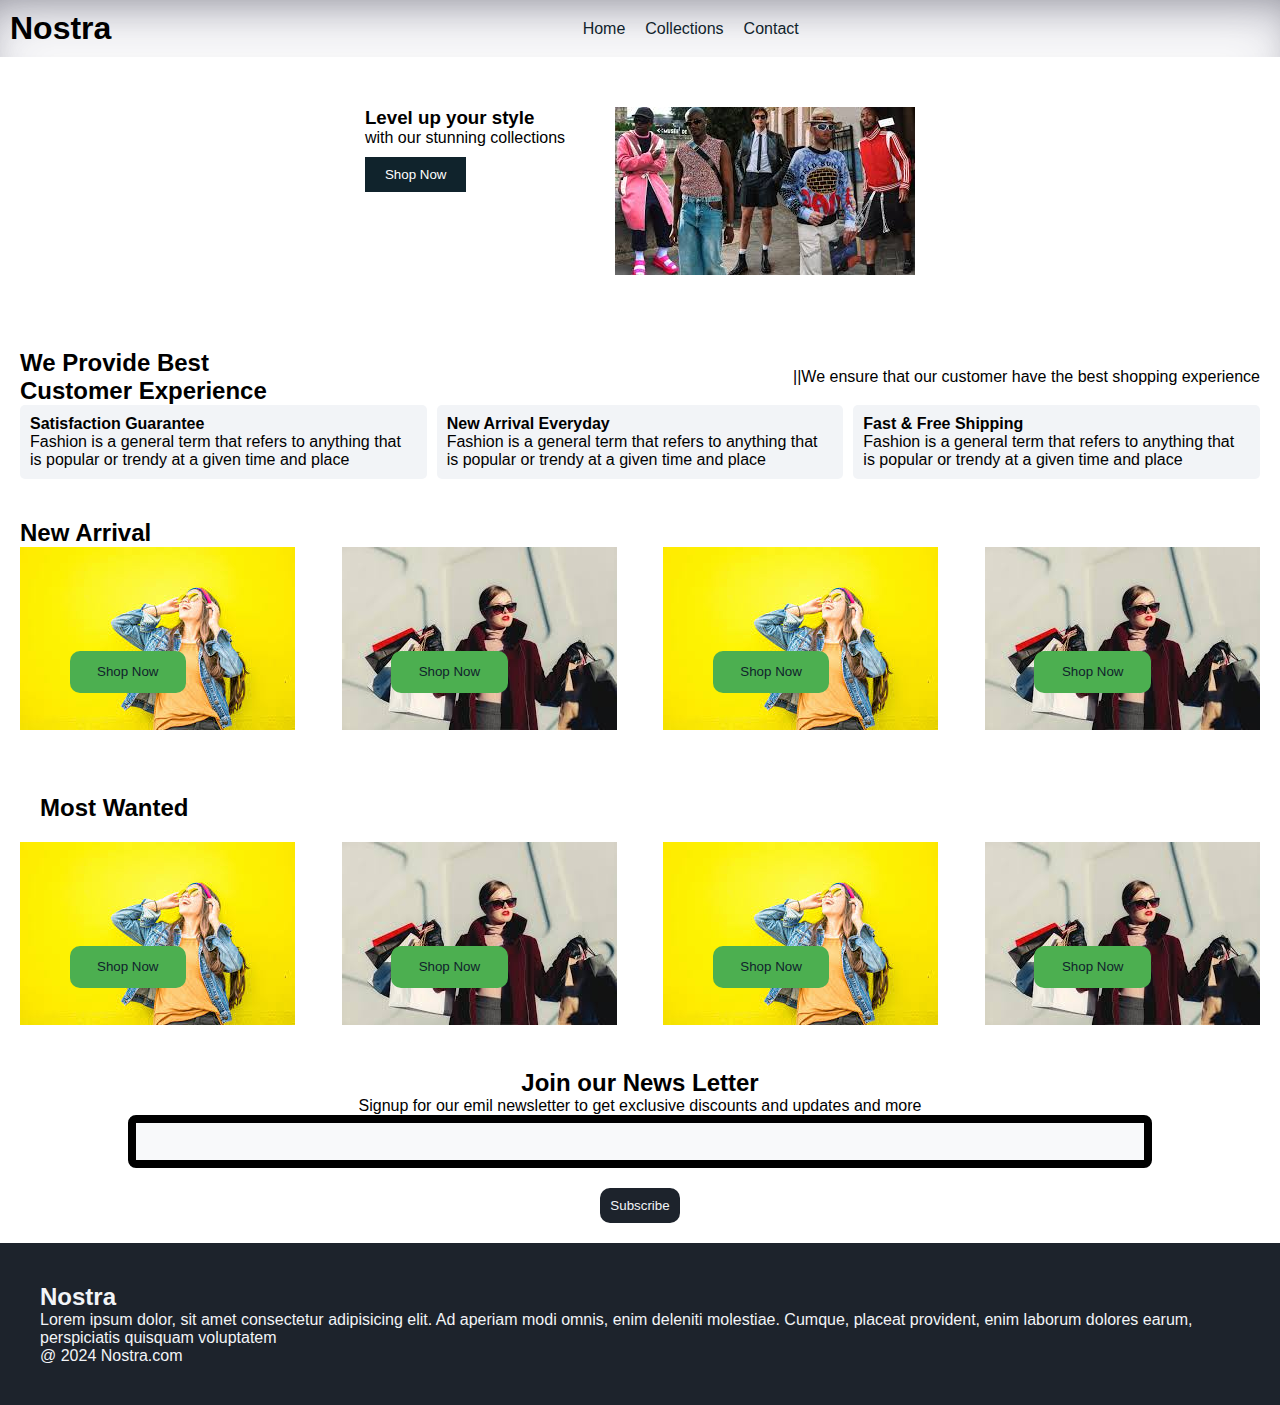
<file: index.html>
<!DOCTYPE html>
<html lang="en">
<head>
    <meta charset="UTF-8">
    <meta name="viewport" content="width=device-width, initial-scale=1.0">
    <title>Nostra</title>
    <!--Google Fonts-->
    <link rel="preconnect" href="https://fonts.googleapis.com">
<link rel="preconnect" href="https://fonts.gstatic.com" crossorigin>
<link href="https://fonts.googleapis.com/css2?family=Poppins&display=swap" rel="stylesheet">

<!--My Css-->
<link rel="stylesheet" href="style.css">

<!--Font Awesome Icons-->
<link rel="stylesheet" href="https://cdnjs.cloudflare.com/ajax/libs/font-awesome/6.6.0/css/all.min.css" integrity="sha512-Kc323vGBEqzTmouAECnVceyQqyqdsSiqLQISBL29aUW4U/M7pSPA/gEUZQqv1cwx4OnYxTxve5UMg5GT6L4JJg==" crossorigin="anonymous" referrerpolicy="no-referrer" />
</head>
<body>
    <!--Navbar-->
    <nav class="navbar">
        <h1>Nostra</h1>

        <div class="navbar-links">
            <p class="navbar-link"><a href="index.html">Home</a></p>
            <p class="navbar-link"><a href="collection.html">Collections</a></p>
            <p class="navbar-link"><a href="contact.html">Contact</a></p>
        </div>
        
        <div class="navbar-menu-toggle" onclick="showNavbar()">
            <i class="fa-solid fa-bars"></i>
        </div>

    </nav>

    <!--Side Navbar-->
    <div class="side-navbar">
        <p style="text-align: right;" onclick="closeNavbar()">
            <i class="fa-solid fa-xmark"></i>
        </p>

        <div class="side-navbar-links">
            <p class="side-navbar-link"><a href="">Home</a></p>
            <p class="side-navbar-link"><a href="">Collections</a></p>
            <p class="side-navbar-link"><a href="">Contact</a></p>
        </div>    

    </div>
    <!--Header-->

    <div class="header">
        <div>
            <h3>Level up your style</h3>
            <p>with our stunning collections</p>
            <button class="header-button">Shop Now</button>
        </div>
        <div>
            <img class="header-image" src="fashion.jpg" alt="fashion pic">
        </div>
    </div>

    <!--Service-->
    <div class="service">
        <div class="service-container-1">
            <div>
                <h2>We Provide Best</h2>
                <h2>Customer Experience</h2>
            </div>
            <div>
                <p>||We ensure that our customer have the best shopping experience</p>
            </div>
        </div>
        <div class="service-container-2">
            <div>
                <i class="fa-regular fa-face-smile"></i>
                <h4>Satisfaction Guarantee</h4>
                <p>Fashion is a general term that refers to anything that is popular or trendy at a given time and place</p>
            </div>

            <div>
                <i class="fa-regular fa-face-smile"></i>
                <h4>New Arrival Everyday</h4>
                <p>Fashion is a general term that refers to anything that is popular or trendy at a given time and place</p>
            </div>

            <div>
                <i class="fa-regular fa-face-smile"></i>
                <h4>Fast & Free Shipping</h4>
                <p>Fashion is a general term that refers to anything that is popular or trendy at a given time and place</p>
            </div>

        </div>
    </div>
    <div>
    <div style="padding: 20px;">   
    <h2>New Arrival</h2>

     <div class="new-arrival">
        <div class="new-arrival-container">
            <img src="free fashion.jpg" alt="fashion">
            <button>Shop Now <i class="fa-solid fa-arrow-right"></i></button>
        </div>
        <div class="new-arrival-container">
            <img src="download.jpg" alt="fashion">
            <button>Shop Now <i class="fa-solid fa-arrow-right"></i></button>
        </div>
        <div class="new-arrival-container">
             <img src="free fashion.jpg" alt="fashion">
             <button>Shop Now <i class="fa-solid fa-arrow-right"></i></button>
        </div>
        <div class="new-arrival-container">
           <img src="download.jpg" alt="fashion">
           <button>Shop Now <i class="fa-solid fa-arrow-right"></i></button>
        </div>
     </div>
    </div>
    <!--Most Wanted-->
    <div style="padding: 20px;">   
    <h2 style="padding: 20px;">Most Wanted</h2>

     <div class="new-arrival">
        <div class="new-arrival-container">
            <img src="free fashion.jpg" alt="fashion">
            <button>Shop Now <i class="fa-solid fa-arrow-right"></i></button>
        </div>
        <div class="new-arrival-container">
            <img src="download.jpg" alt="fashion">
            <button>Shop Now <i class="fa-solid fa-arrow-right"></i></button>
        </div>
        <div class="new-arrival-container">
             <img src="free fashion.jpg" alt="fashion">
             <button>Shop Now <i class="fa-solid fa-arrow-right"></i></button>
        </div>
        <div class="new-arrival-container">
           <img src="download.jpg" alt="fashion">
           <button>Shop Now <i class="fa-solid fa-arrow-right"></i></button>
        </div>
     </div>
    </div>
    <!--News-->
    <div class="news">
        <h2>Join our News Letter</h2>
        <p>Signup for our emil newsletter to get exclusive discounts and updates and more</p>
        <div>
            <input type="text" class="search">
        </div>
        <div>
            <button>Subscribe</button>
        </div>
    </div>

    <!--footer-->
    <div class="footer">
        <div class="footer-container">
            <div class="footer-box-1">
                <h2 class="headingText">Nostra</h2>
                <p>Lorem ipsum dolor, sit amet consectetur adipisicing elit. Ad aperiam modi omnis, enim deleniti molestiae. Cumque, placeat provident, enim laborum dolores earum, perspiciatis quisquam voluptatem</p>
                <div class="footer-icon-container">
                    <i class="fa-brands fa-instagram" style="color: #ffffff;"></i>
                    <i class="fa-brands fa-twitter" style="color: #ffffff;"></i>
                    <i class="fa-brands fa-facebook" style="color: #ffffff;"></i>
                </div>

            </div>
        </div>

        <p>@ 2024 Nostra.com</p>
           
    </div>
    <script src="index.js"></script>
</body>
</html>
</file>
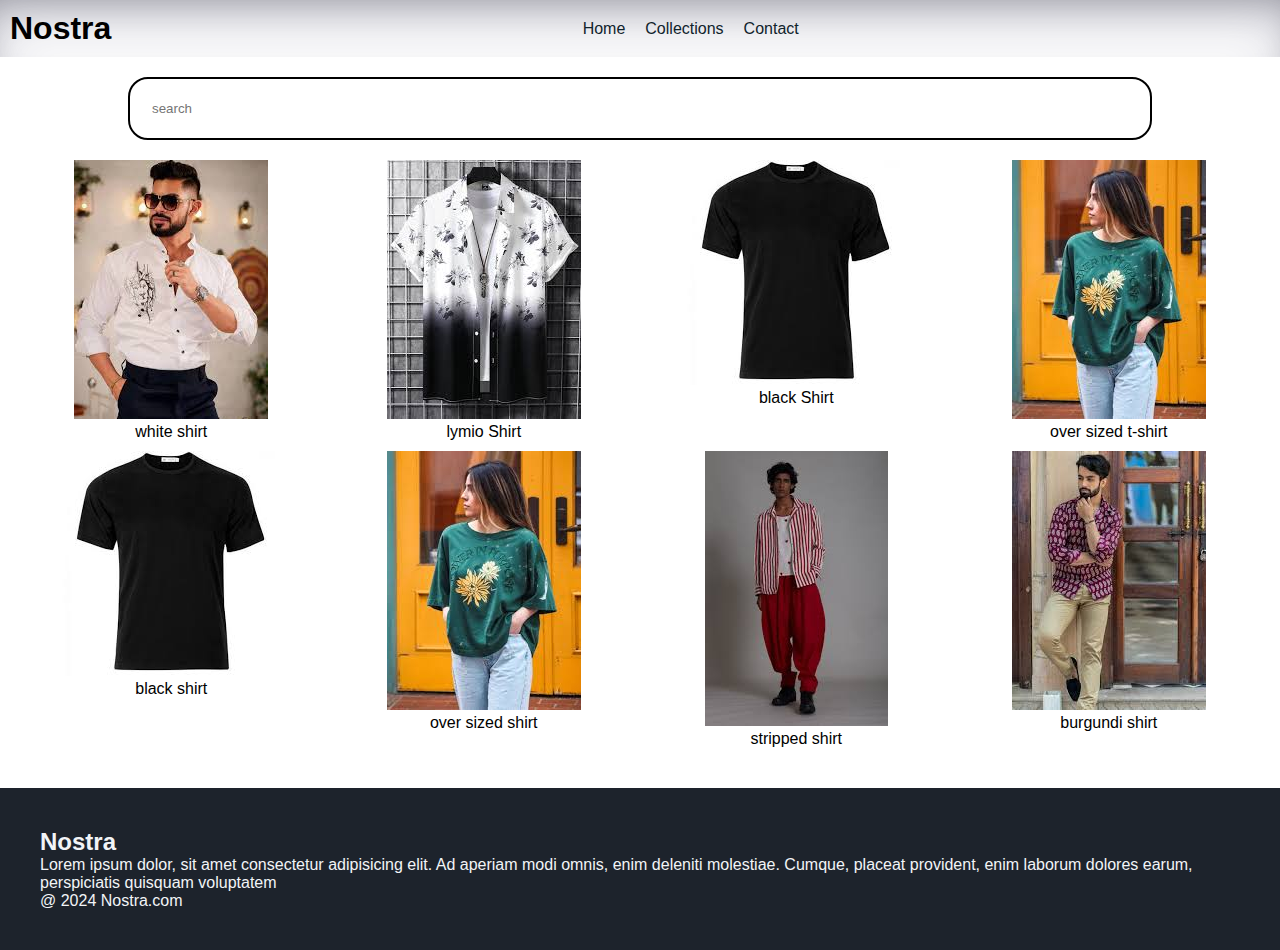
<file: collection.html>
<!DOCTYPE html>
<html lang="en">
<head>
    <meta charset="UTF-8">
    <meta name="viewport" content="width=device-width, initial-scale=1.0">
    <title>Nostra</title>
    <!--Google Fonts-->
    <link rel="preconnect" href="https://fonts.googleapis.com">
<link rel="preconnect" href="https://fonts.gstatic.com" crossorigin>
<link href="https://fonts.googleapis.com/css2?family=Poppins&display=swap" rel="stylesheet">

<!--My Css-->
<link rel="stylesheet" href="style.css">

<!--Font Awesome Icons-->
<link rel="stylesheet" href="https://cdnjs.cloudflare.com/ajax/libs/font-awesome/6.6.0/css/all.min.css" integrity="sha512-Kc323vGBEqzTmouAECnVceyQqyqdsSiqLQISBL29aUW4U/M7pSPA/gEUZQqv1cwx4OnYxTxve5UMg5GT6L4JJg==" crossorigin="anonymous" referrerpolicy="no-referrer" />
</head>
<body>
    <!--Navbar-->
    <nav class="navbar">
        <h1>Nostra</h1>

        <div class="navbar-links">
            <p class="navbar-link"><a href="index.html">Home</a></p>
            <p class="navbar-link"><a href="collection.html">Collections</a></p>
            <p class="navbar-link"><a href="contact.html">Contact</a></p>


        </div>
        <div class="navbar-menu-toggle" onclick="shownavbar()">
            <i class="fa-solid fa-bars"></i>
        </div>

    </nav>

    <!--Side Navbar-->
    <div class="side-navbar">
        <p style="text-align: right;" onclick="closenavbar()">
            <i class="fa-solid fa-xmark"></i>
        </p>

        <div class="side-navbar-links">
            <p class="side-navbar-link"><a href="index.html">Home</a></p>
            <p class="side-navbar-link"><a href="collection.html">Collections</a></p>
            <p class="side-navbar-link"><a href="contact.html">Contact</a></p>
        </div>    

    </div>

    <!--product-->
    <div class="product-section">
        <form class="product-search">
            <input type="text" id="search" placeholder="search">
            <i class="fa-solid fa-magnifying-glass"></i>
        </form>

        <div class="products" id="products">

            <div class="products-box">
                <img src="white shirt.jpg" alt="">
            <p> white shirt</p>
            </div>

            <div class="products-box">
                <img src="lymio.jpg" alt="">
            <p>lymio Shirt</p>
            </div>

            <div class="products-box">
                <img src="black.jpg" alt="">
            <p>black Shirt</p>
            </div>

            <div class="products-box">
                <img src="over sized t-shirt.jpg" alt="">
            <p>over sized t-shirt</p>
            </div>    
            
            <div class="products-box">
                <img src="black.jpg" alt="">
            <p>black shirt</p>
            </div>  

            <div class="products-box">
                <img src="over sized t-shirt.jpg" alt="">
            <p>over sized shirt</p>
            </div>  

            <div class="products-box">
                <img src="stripped.jpg" alt="">
            <p>stripped shirt</p>
            </div>  

            <div class="products-box">
                <img src="burgundi.jpg" alt="">
            <p>burgundi shirt</p>
            </div>  
            
    </div>


    <!--footer-->
    <div class="footer">
        <div class="footer-container">
            <div class="footer-box-1">
                <h2 class="headingText">Nostra</h2>
                <p>Lorem ipsum dolor, sit amet consectetur adipisicing elit. Ad aperiam modi omnis, enim deleniti molestiae. Cumque, placeat provident, enim laborum dolores earum, perspiciatis quisquam voluptatem</p>
                <div class="footer-icon-container">
                    <i class="fa-brands fa-instagram" style="color: #ffffff;"></i>
                    <i class="fa-brands fa-twitter" style="color: #ffffff;"></i>
                    <i class="fa-brands fa-facebook" style="color: #ffffff;"></i>
                </div>

            </div>
        </div>

        <p>@ 2024 Nostra.com</p>
           
    </div>
    <script src="collection.js"></script>
</body>
</html>
</file>
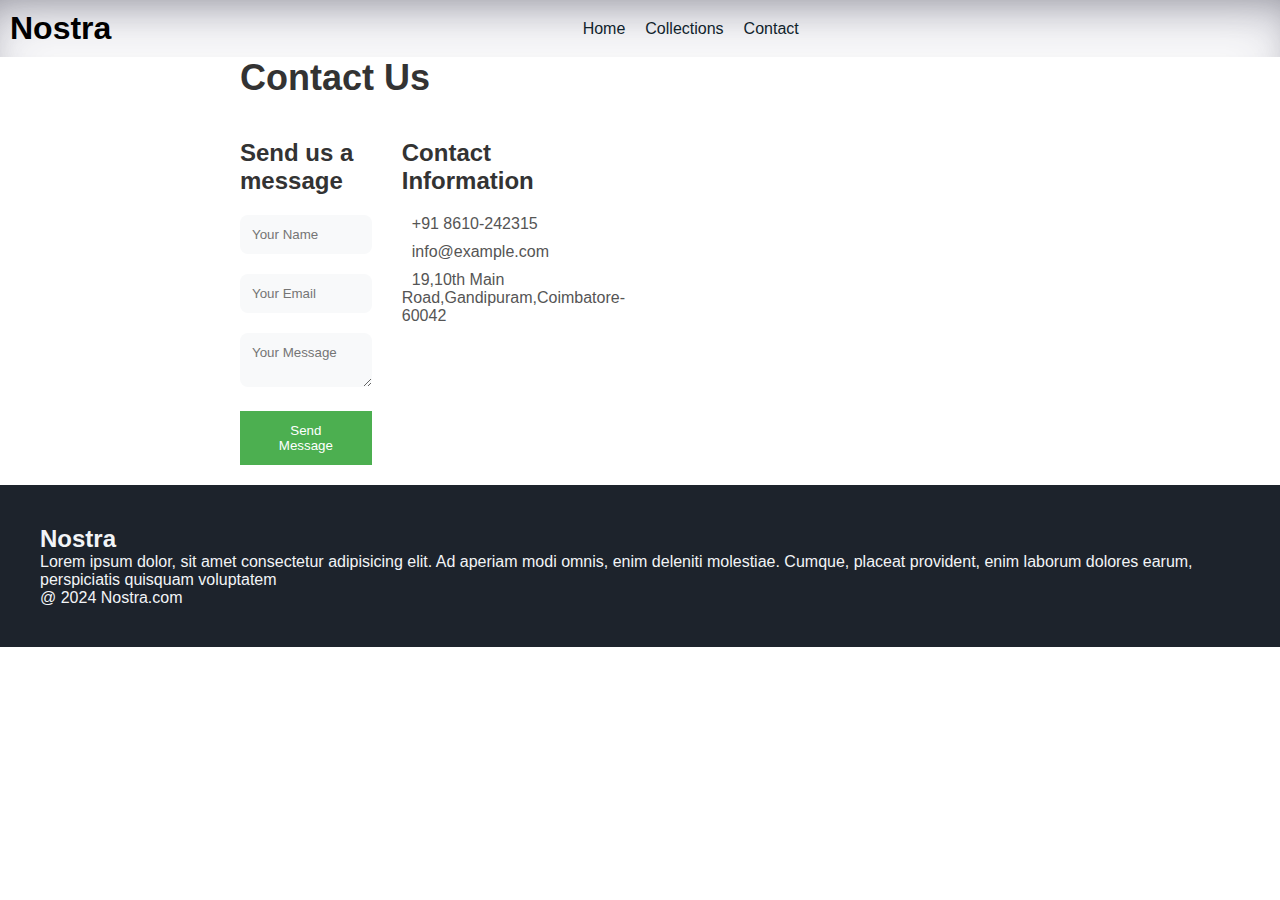
<file: contact.html>
<!DOCTYPE html>
<html lang="en">
<head>
    <meta charset="UTF-8">
    <meta name="viewport" content="width=device-width, initial-scale=1.0">
    <title>Nostra</title>
    <!--Google Fonts-->
    <link rel="preconnect" href="https://fonts.googleapis.com">
<link rel="preconnect" href="https://fonts.gstatic.com" crossorigin>
<link href="https://fonts.googleapis.com/css2?family=Poppins&display=swap" rel="stylesheet">

<!--My Css-->
<link rel="stylesheet" href="style.css">

<!--Font Awesome Icons-->
<link rel="stylesheet" href="https://cdnjs.cloudflare.com/ajax/libs/font-awesome/6.6.0/css/all.min.css" integrity="sha512-Kc323vGBEqzTmouAECnVceyQqyqdsSiqLQISBL29aUW4U/M7pSPA/gEUZQqv1cwx4OnYxTxve5UMg5GT6L4JJg==" crossorigin="anonymous" referrerpolicy="no-referrer" />
</head>
<body>
    <!--Navbar-->
    <nav class="navbar">
        <h1>Nostra</h1>

        <div class="navbar-links">
            <p class="navbar-link"><a href="index.html">Home</a></p>
            <p class="navbar-link"><a href="collection.html">Collections</a></p>
            <p class="navbar-link"><a href="contact.html">Contact</a></p>


        </div>
        <div class="navbar-menu-toggle" onclick="shownavbar()">
            <i class="fa-solid fa-bars"></i>
        </div>

    </nav>

    <!--Side Navbar-->
    <div class="side-navbar">
        <p style="text-align: right;" onclick="closenavbar()">
            <i class="fa-solid fa-xmark"></i>
        </p>

        <div class="side-navbar-links">
            <p class="side-navbar-link"><a href="index.html">Home</a></p>
            <p class="side-navbar-link"><a href="collection.html">Collections</a></p>
            <p class="side-navbar-link"><a href="contact.html">Contact</a></p>
        </div>    

    </div>
    
    <section class="Contact">
        <div class="contact-container">
            <h2>Contact Us</h2>
            <div class="contact-wrapper">
                <div class="contact-wrapper">
                    <div class="contact-form">
                        <h3>Send us a message</h3>
                        <form>
                            <div class="form-group">
                                <input type="text" name="name" placeholder="Your Name">
                            </div>
                            <div class="form-group">
                                <input type="email" name="email" placeholder="Your Email">
                            </div>
                            <div class="form-group">
                                <textarea name="message" placeholder="Your Message"></textarea>
                            </div>
                            <button type="submit">Send Message</button>
                        </form>
                    </div>
                    <div class="contact-info">
                        <h3>Contact Information</h3>
                        <p> <i class="fas fa-phone"></i>+91 8610-242315</p>
                        <p> <i class="fas fa-envelope"></i>info@example.com</p>
                        <p><i class="fas fa-map-marker-alt"></i>19,10th Main Road,Gandipuram,Coimbatore-60042</p> <br>
                    </div>
                </div>
            </div>
        </div>
    </section>

    <!--footer-->
    <div class="footer">
        <div class="footer-container">
            <div class="footer-box-1">
                <h2 class="headingText">Nostra</h2>
                <p>Lorem ipsum dolor, sit amet consectetur adipisicing elit. Ad aperiam modi omnis, enim deleniti molestiae. Cumque, placeat provident, enim laborum dolores earum, perspiciatis quisquam voluptatem</p>
                <div class="footer-icon-container">
                    <i class="fa-brands fa-instagram" style="color: #ffffff;"></i>
                    <i class="fa-brands fa-twitter" style="color: #ffffff;"></i>
                    <i class="fa-brands fa-facebook" style="color: #ffffff;"></i>
                </div>

            </div>
        </div>

        <p>@ 2024 Nostra.com</p>
           
    </div>
    <script src="collection.js"></script>
</body>
</html>
</file>
<file: style.css>
*{
    padding: 0;
    margin: 0;
}

body{
    font-family: 'poppins', sans-serif;

}

.navbar{
    display: flex;
    justify-content: space-between;
    align-items: center;
    padding: 10px;
    box-shadow: rgba(50, 50, 93, 0.25) 0px 30px 60px -12px inset, rgba(0, 0, 0, 0.3) 0px 18px 36px -18px inset;
}

.navbar-links{
    display: flex;
    column-gap: 20px;
}

.navbar-links a{
    text-decoration: none;
    color:#10232c ;
}

.navbar-links a:hover{
    text-decoration: underline;
    color:#10232c ;
}

.navbar.menu-toggle{
    display: non;
}

/*side Navbar*/

.side-navbar{
    background-color: #10232c;
    width: 50%;
    height: 100%;
    position: fixed;
    top: 0;
    left: -60%;
    padding: 20px;
    color: white;
    transition: 2s;
}

.side-navbar-link{
    margin-bottom: 30px;
}

.side-navbar-links a{
    text-decoration: none;
    color: white;

}

.side-navbar-links a:hover{
    text-decoration: underline;
    
}
/*Header*/

.header{
    display: flex;
    justify-content: center;
    gap: 50px;
    padding: 50px;
}

.header-button{
    padding-left: 20px;
    padding-right: 20px;
    padding-top: 10px;
    padding-bottom: 10px;
    margin-top: 10px;
    background-color: #10232c;
    color: white;
    cursor: pointer;
}

.service{
    padding: 20px;
}

.service-container-1{
    display: flex;
    justify-content: space-between;
    align-items: center;
}

.service-container-2{
    display: flex;
    justify-content: space-between;
    align-items: center;
    gap: 10px;

}

.service-container-2 div{
    background-color: #f2f4f7;
    border-radius: 5px;
    padding: 10px;
}

.new-arrival{
    display: flex;
    justify-content: space-between;
    flex-wrap: wrap;
}

.new-arrival-container{
    position: relative;
    flex-basis: 20%;
}

.new-arrival button{
    padding-left: 10%;
    padding-right: 10%;
    padding-top: 5%;
    padding-bottom: 5%;
    margin-top: 10px;
    color: #10232c;
    position: absolute;
    top: 50%;
    left: 18%;
    border-radius: 10px;
    border: none;
}

.news{
    display: flex;
    flex-direction: column;
    align-items: center;
    margin-top: 20px;
}

.news input{
    padding: 11px;
    width: 80vw;
    margin-bottom: 10px;
    border: solid black 8px;
}

.news button{
    margin-top: 10px;
    color: #f2f4f7;
    background-color: #1d232c;
    border-radius: 10px;
    padding: 10px;
}

.footer{
    margin-top: 20px;
    padding: 40px;
    background-color: #1d232c;
    color: #f2f4f7;
}

.product-section{
    margin-top: 20px;
}

.product-search{
    width: 80%;
    border: solid black 2px;
    border-radius: 20px;
    display: flex;
    justify-content: space-between;
    align-items: center;
    padding: 10px;
    margin: auto;
}

.product-search input{
    border: none;
    background-color: transparent;
    width: 100%;

}

.product-search input:focus{
   outline: none;   
}

.products{
    padding: 20px;
    display: flex;
    gap: 10px;
    flex-wrap: wrap;
    justify-content: space-around;
}
        

.products-box{
    text-align: center;
    flex-basis: 20%;
}

.product-box img{
    border-radius: 10px;
}

*{
    margin: 0px;
    padding: 0px;
    box-sizing: border-box;
    font-family: sans-serif;
}

.contact{
    min-height: 100vh;
    background-color: #e8f0fe;
    padding: 50px;
    text-align: center;
}
.contact-container{
    max-width: 800px;
    margin: auto;
}

.contact-container h2{
    font-size: 36px;
    margin-bottom: 40px;
    color: #333;
}

.contact-wrapper{
    display: grid;
    grid-template-columns: repeat(2,1fr);
    grid-gap: 30px;
}

.contact-form{
    text-align: left;
}

.contact-form h3{
    font-size: 24px;
    margin-bottom: 20px;
    color: #333;
}
.form-group{
    margin-bottom: 20px;
}
input,textarea{
    width: 100%;
    padding: 12px;
    border-radius: 8px;
    border: none;
    background-color: #f8f9fa;
    color: #333;
}
input:focus,
textarea:focus{
    outline: none;
    box-shadow: 0 08px #bbb;
}
button{
    display: inline-block;
    padding: 12px 24px;
    background-color: #4caf50;
    color:#fff;
    border: none;
    cursor: pointer;
    transition: 0.3s ease;
}
button:hover{
    background-color: #45af09;
}
.contact-info{
    text-align: left;
}
.contact-info h3{
    font-size: 24px;
    margin-bottom: 20px;
    color: #333;
}
.contact-info p{
    margin-bottom: 10px;
    color: #555;
}
.contact-info i{
    color: #4caf50;
    margin-right: 10px;
}
/* Media Query*/
@media screen and (max-width:700px) {
    .navbar-menu-toggle{
    display: block;
    }
    .navbar-links{
        display: none;
    }

    .header-image{
        display: none;
    }

    .service-container-1{
        display: none;
    }

    .service-container-2{
        flex-direction: column;
    }

}
</file>
